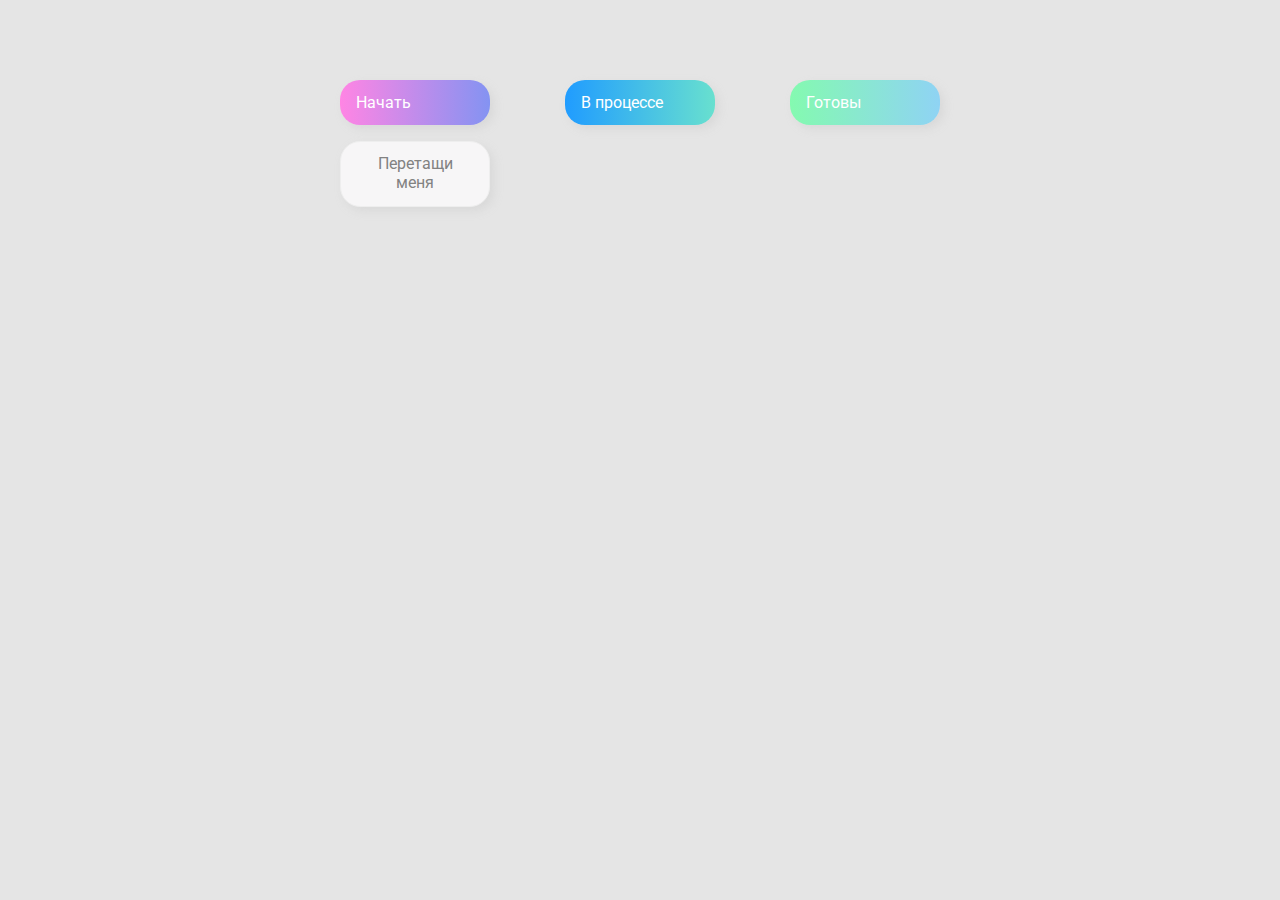
<file: index.html>
<!DOCTYPE html>
<html lang="en">
  <head>
    <meta charset="UTF-8" />
    <meta name="viewport" content="width=device-width, initial-scale=1.0" />
    <link rel="stylesheet" href="styles.css" />
    <title>Drag & Drop | Проект 2</title>
  </head>
  <body>
    <div>
      <div class="row">
        <div class="col-header start">Начать</div>
        <div class="col-header progress">В процессе</div>
        <div class="col-header done">Готовы</div>
      </div>

      <div class="row">
        <div class="placeholder">
          <div class="item" draggable="true">Перетащи меня</div>
        </div>
        <div class="placeholder"></div>
        <div class="placeholder"></div>
      </div>
    </div>
    <script src="./app.js"></script>
  </body>
</html>
</file>
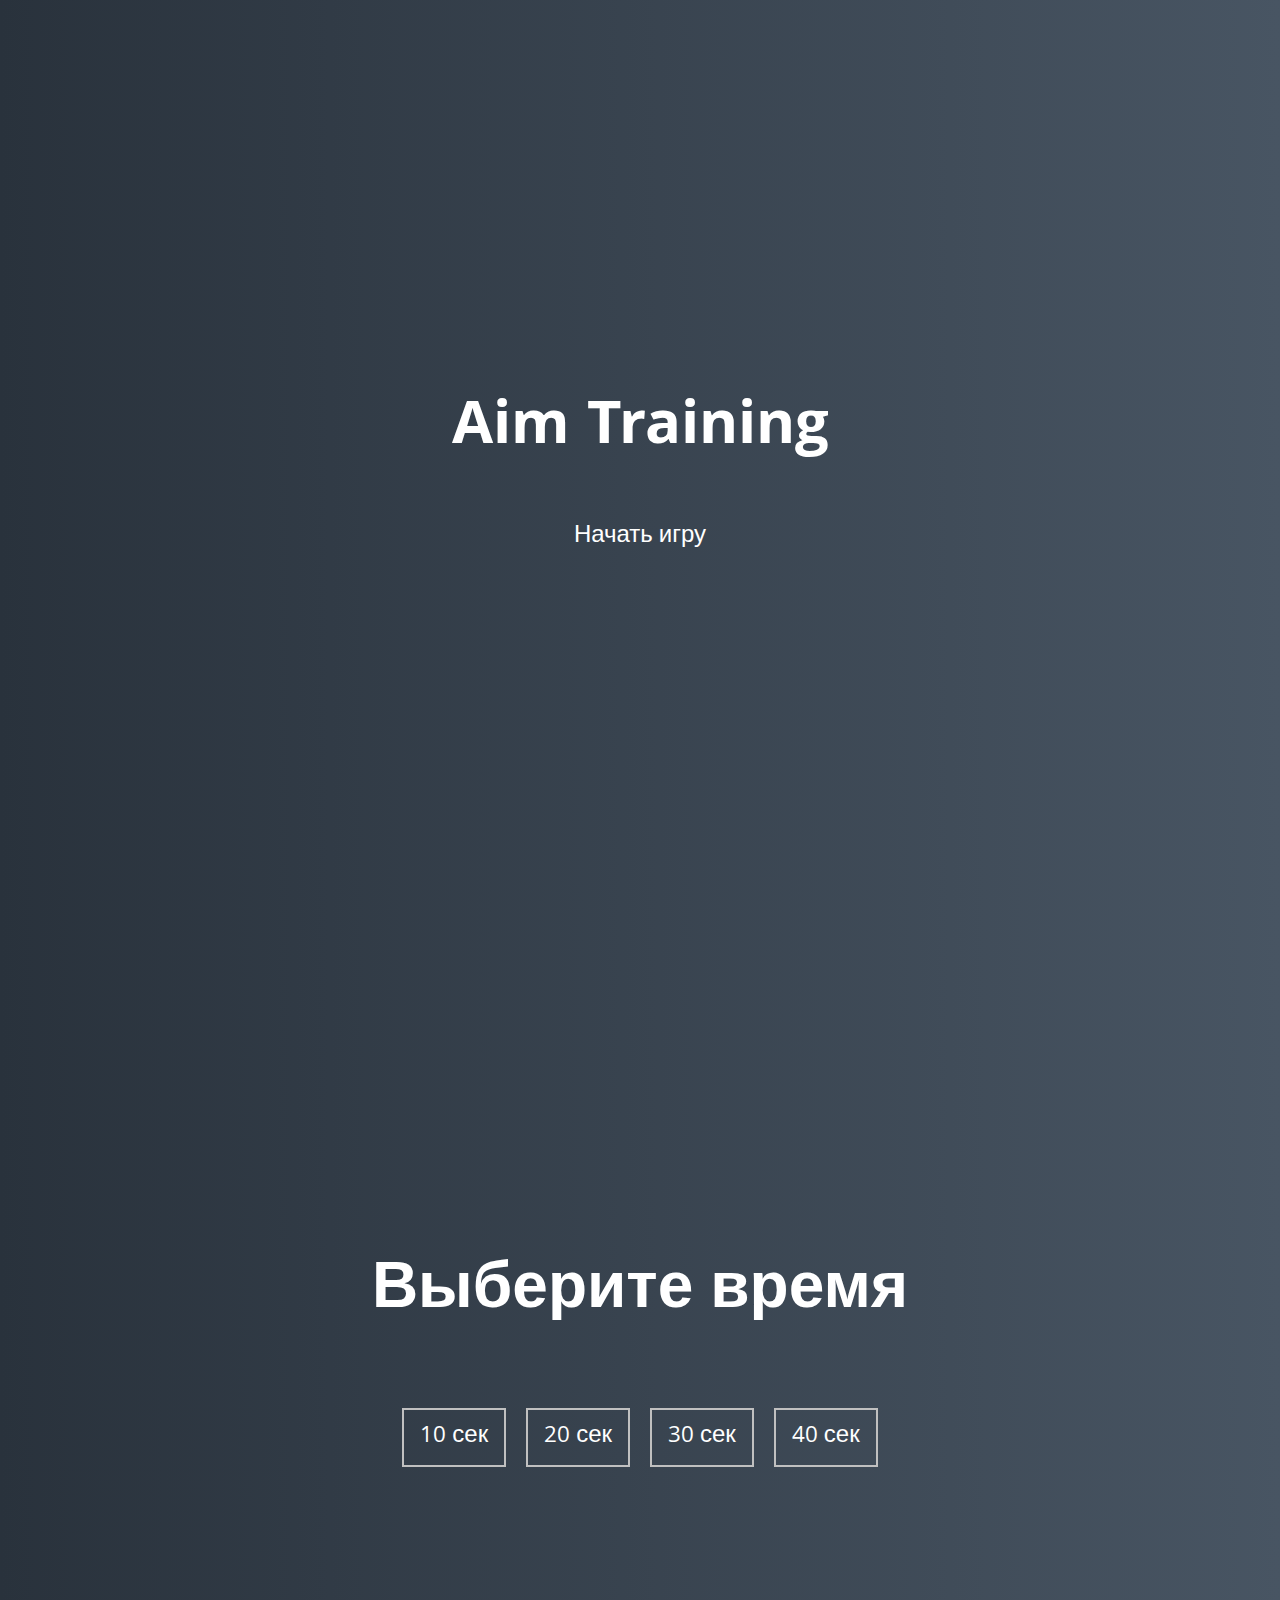
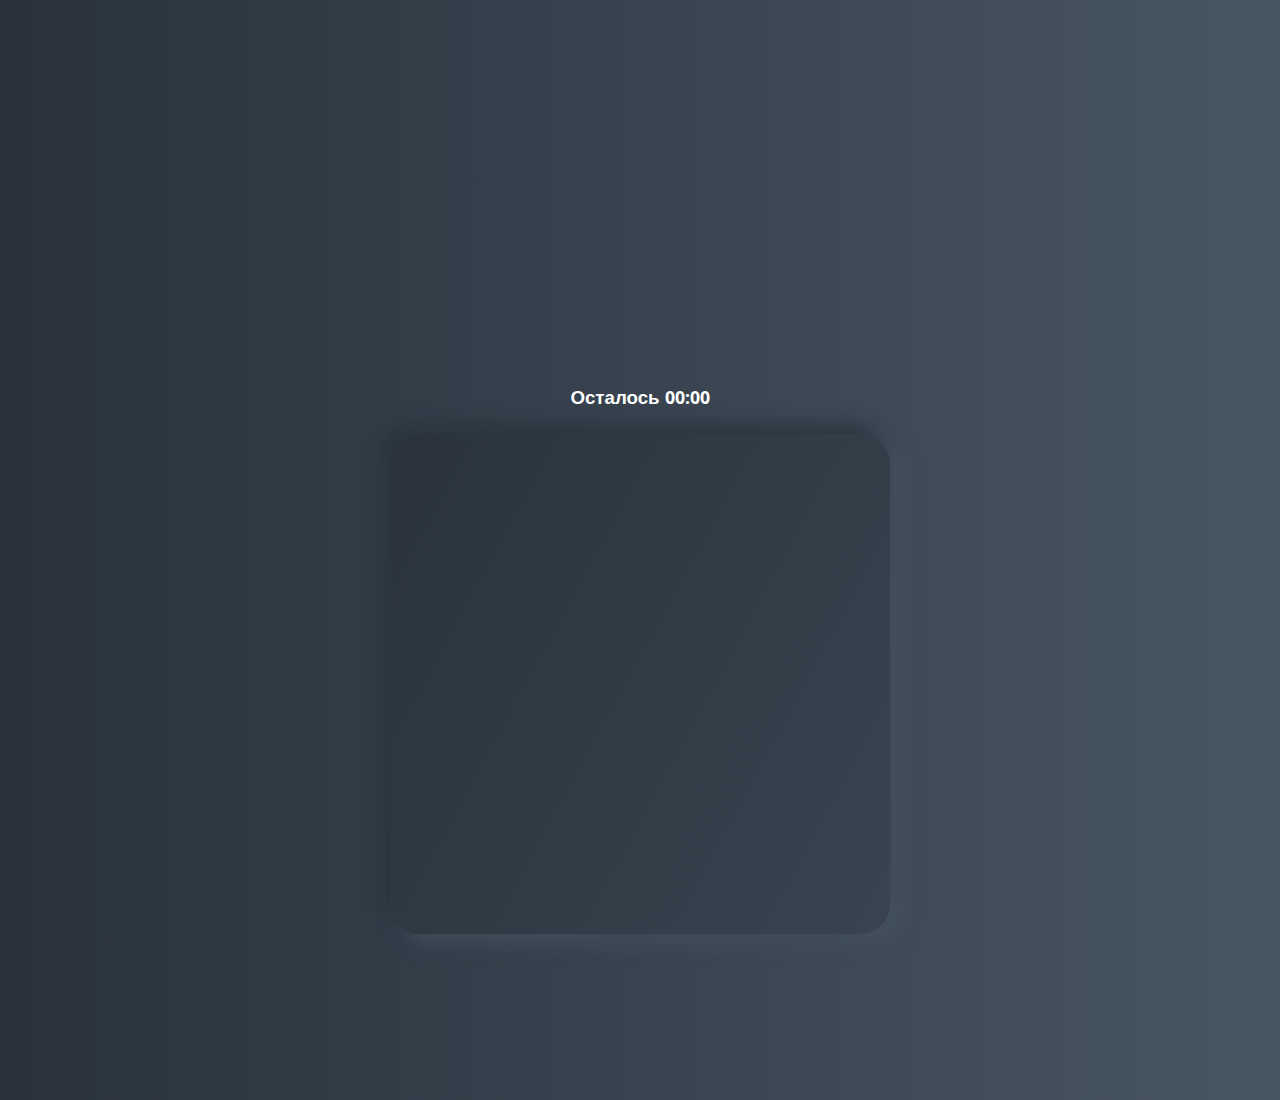
<file: aim-game/index.html>
<!DOCTYPE html>
<html lang="en">
  <head>
    <meta charset="UTF-8" />
    <meta name="viewport" content="width=device-width, initial-scale=1.0" />
    <link rel="stylesheet" href="styles.css" />
    <title>Aim Training | Проект 5</title>
  </head>
  <body>
    <div class="screen">
      <h1>Aim Training</h1>
      <a href="#" class="start" id="start">Начать игру</a>
    </div>

    <div class="screen">
      <h1>Выберите время</h1>
      <ul class="time-list" id="time-list">
        <li>
          <button class="time-btn" data-time="10">10 сек</button>
        </li>
        <li>
          <button class="time-btn" data-time="20">20 сек</button>
        </li>
        <li>
          <button class="time-btn" data-time="30">30 сек</button>
        </li>
        <li>
          <button class="time-btn" data-time="40">40 сек</button>
        </li>
      </ul>
    </div>
    
    <div class="screen">
      <h3>Осталось <span id="time">00:00</span></h3>
      <div class="board" id="board"></div>
    </div>
    <script src="./app.js"></script>
  </body>
</html>
</file>
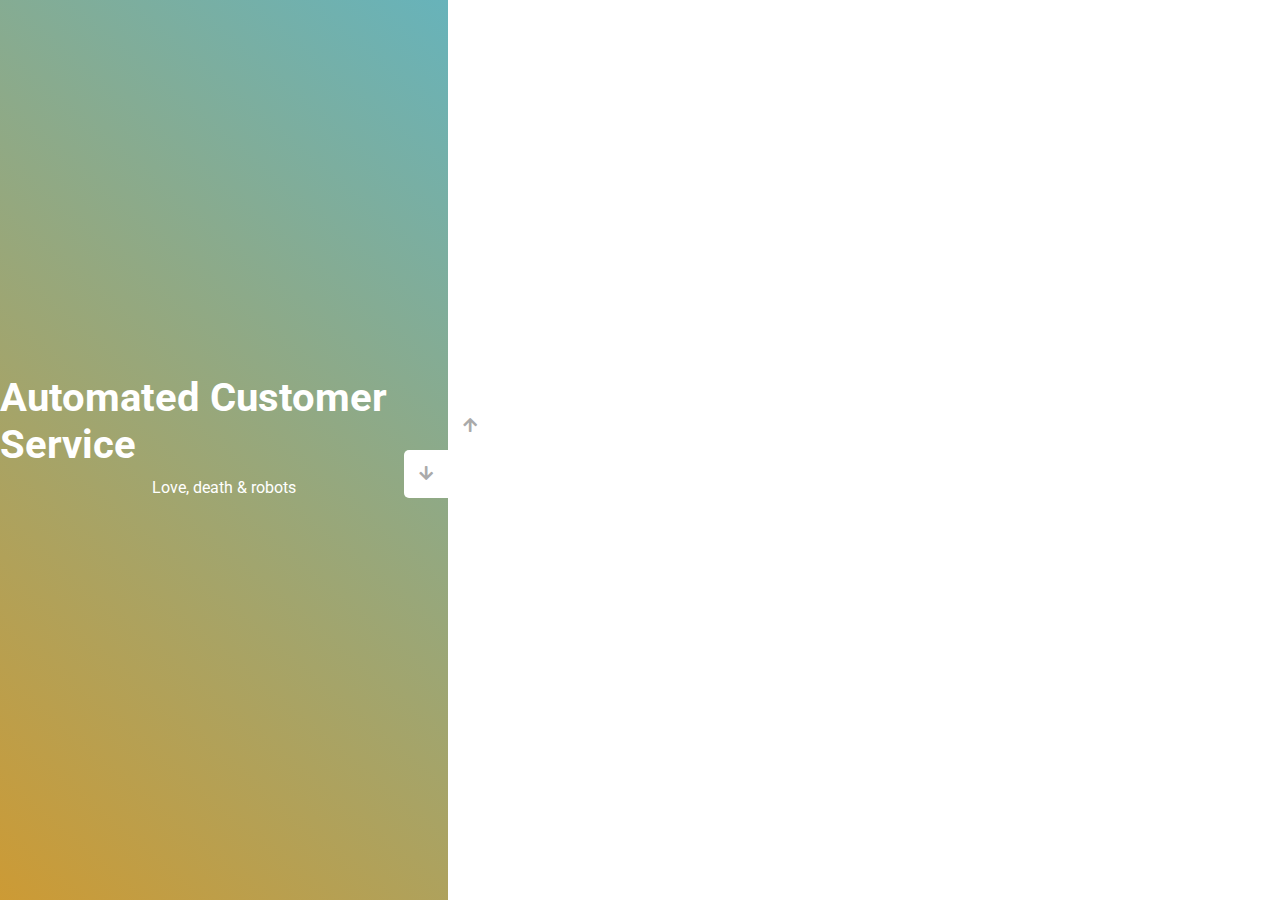
<file: slider/index.html>
<!DOCTYPE html>
<html lang="en">
  <head>
    <meta charset="UTF-8" />
    <meta name="viewport" content="width=device-width, initial-scale=1.0" />
    <link
      rel="stylesheet"
      href="https://cdnjs.cloudflare.com/ajax/libs/font-awesome/5.15.1/css/all.min.css"
    />
    <link rel="stylesheet" href="style.css" />
    <title>Слайдер | Проект 3</title>
  </head>
  <body>
    <div class="container">
      <div class="sidebar">
        <div
          style="
            background: linear-gradient(229.99deg, #b1c8b7 -26%, #011308 145%);
          "
        >
          <h1>Snow in the desert</h1>
          <p>Love, death & robots</p>
        </div>
        <div
          style="
            background: linear-gradient(215.32deg, rgb(255, 226, 195) -1%, rgb(144, 51, 1) 124%);
          "
        >
          <h1>Life Hutch</h1>
          <p>Love, death & robots</p>
        </div>
        <div
          style="
            background: linear-gradient(221.87deg, #fbfbfb 1%, rgb(189, 142, 75) 128%);
          "
        >
          <h1>Zima Blue</h1>
          <p>Love, death & robots</p>
        </div>
        <div
          style="
            background: linear-gradient(220.16deg, #5fb5c5 -8%, #f39102 138%);
          "
        >
          <h1>Automated Customer Service</h1>
          <p>Love, death & robots</p>
        </div>
      </div>
      <div class="main-slide">
        <div
          style="
            background-image: url('https://plus.unsplash.com/premium_photo-1701127871438-af582cdd8c55?q=80&w=2070&auto=format&fit=crop&ixlib=rb-4.0.3&ixid=M3wxMjA3fDB8MHxwaG90by1wYWdlfHx8fGVufDB8fHx8fA%3D%3D');
          "
        ></div>
        <div
          style="
            background-image: url('https://images.unsplash.com/photo-1701352281350-ed4a1e76c303?q=80&w=1935&auto=format&fit=crop&ixlib=rb-4.0.3&ixid=M3wxMjA3fDB8MHxwaG90by1wYWdlfHx8fGVufDB8fHx8fA%3D%3D');
          "
        ></div>
        <div
          style="
            background-image: url('https://images.unsplash.com/photo-1682686580186-b55d2a91053c?q=80&w=1975&auto=format&fit=crop&ixlib=rb-4.0.3&ixid=M3wxMjA3fDF8MHxwaG90by1wYWdlfHx8fGVufDB8fHx8fA%3D%3D');
          "
        ></div>
        <div
          style="
            background-image: url('https://images.unsplash.com/photo-1529431066294-ece7c10b794c?q=80&w=2071&auto=format&fit=crop&ixlib=rb-4.0.3&ixid=M3wxMjA3fDB8MHxwaG90by1wYWdlfHx8fGVufDB8fHx8fA%3D%3D');
          "
        ></div>
      </div>
      <div class="controls">
        <button class="down-button">
          <i class="fas fa-arrow-down"></i>
        </button>
        <button class="up-button">
          <i class="fas fa-arrow-up"></i>
        </button>
      </div>
    </div>
    <script src="./app.js"></script>
  </body>
</html>
</file>
<file: styles.css>
@import url("https://fonts.googleapis.com/css?family=Roboto&display=swap");

* {
  box-sizing: border-box;
}

body {
  font-family: "Roboto", sans-serif;
  background-color: #e5e5e5;
  display: flex;
  padding-top: 5rem;
  justify-content: center;
  overflow: hidden;
  margin: 0;
}

.row {
  display: flex;
  width: 600px;
  justify-content: space-between;
  margin-bottom: 1rem;
}

.col-header {
  width: 150px;
  box-shadow: 4px 4px 9px rgba(198, 198, 198, 0.36);
  border-radius: 20px;
  padding: 0.8rem 1rem;
  color: #fff;
}

.item {
  width: 150px;
  height: 66px;
  border: 1px solid #eee;
  box-shadow: 4px 4px 9px rgba(198, 198, 198, 0.36);
  border-radius: 20px;
  background: #f7f6f7;
  padding: 0.8rem 1rem;
  color: #828282;
  text-align: center;
  cursor: grab;
}

.item:active {
  cursor: grabbing;
}

.placeholder {
  width: 150px;
  height: 66px;
}

.start {
  background: linear-gradient(90deg, #ff85e4 0%, #229efd 179.25%);
}

.progress {
  background: linear-gradient(90deg, #209cff 0%, #68e0cf 100%);
}

.done {
  background: linear-gradient(90deg, #84fab0 0%, #8fd3f4 100%);
}

.hold {
  border: 5px solid rgb(192, 231, 255);
}

.hide {
  display: none;
}

.hovered {
  border-top: 2px solid rgb(139, 191, 255);
}
</file>
<file: aim-game/styles.css>
@import url("https://fonts.googleapis.com/css?family=Khula&display=swap");

* {
  box-sizing: border-box;
}

body {
  color: #fff;
  font-family: "Khula", sans-serif;
  height: 100vh;
  overflow: hidden;
  margin: 0;
  text-align: center;
}

a {
  color: #fff;
  text-decoration: none;
}

a:hover {
  color: #16d9e3;
}

.start {
  font-size: 1.5rem;
}

h1 {
  line-height: 1.4;
  font-size: 4rem;
}

.screen {
  display: flex;
  flex-direction: column;
  align-items: center;
  justify-content: center;
  height: 100vh;
  width: 100vw;
  transition: margin 0.5s ease-out;
  background: linear-gradient(90deg, #29323c 0%, #485563 100%);
}

.screen.up {
  margin-top: -100vh;
}

.time-list {
  display: flex;
  flex-wrap: wrap;
  justify-content: center;
  list-style: none;
  padding: 0;
}

.time-list li {
  margin: 10px;
}

.time-btn {
  background-color: transparent;
  border: 2px solid #c0c0c0;
  color: #fff;
  cursor: pointer;
  font-family: inherit;
  padding: 0.5rem 1rem;
  font-size: 1.5rem;
}

.time-btn:hover {
  border: 2px solid #16d9e3;
  color: #16d9e3;
}

.hide {
  opacity: 0;
}

.primary {
  color: #16d9e3;
}

.board {
  display: flex;
  justify-content: center;
  align-items: center;
  position: relative;
  width: 500px;
  height: 500px;
  background: linear-gradient(118.38deg, #29323c -4.6%, #485563 200.44%);
  box-shadow: -8px -8px 20px #2a333d, 10px 7px 20px #475462;
  border-radius: 30px;
  overflow: hidden;
}

.circle {
  background: linear-gradient(90deg, #16d9e3 0%, #30c7ec 47%, #46aef7 100%);
  position: absolute;
  border-radius: 50%;
  cursor: pointer;
}
</file>
<file: slider/style.css>
@import url("https://fonts.googleapis.com/css?family=Roboto&display=swap");

* {
  box-sizing: border-box;
  margin: 0;
  padding: 0;
}

body {
  font-family: "Roboto", sans-serif;
  height: 100vh;
}

.container {
  position: relative;
  overflow: hidden;
  width: 100vw;
  height: 100vh;
}

.sidebar {
  height: 100%;
  width: 35%;
  position: absolute;
  top: 0;
  left: 0;
  transition: transform 0.5s ease-in-out;
}

.sidebar > div {
  height: 100%;
  width: 100%;
  display: flex;
  flex-direction: column;
  align-items: center;
  justify-content: center;
  color: #fff;
}

.sidebar h1 {
  font-size: 40px;
  margin-bottom: 10px;
  margin-top: -30px;
}

.main-slide {
  height: 100%;
  position: absolute;
  top: 0;
  left: 35%;
  width: 65%;
  transition: transform 0.5s ease-in-out;
}

.main-slide > div {
  background-repeat: no-repeat;
  background-size: cover;
  background-position: center center;
  height: 100%;
  width: 100%;
}

button {
  background-color: #fff;
  border: none;
  color: #aaa;
  cursor: pointer;
  font-size: 16px;
  padding: 15px;
}

button:hover {
  color: #222;
}

button:focus {
  outline: none;
}

.container .controls button {
  position: absolute;
  left: 35%;
  top: 50%;
  z-index: 100;
}

.container .controls .down-button {
  transform: translateX(-100%);
  border-top-left-radius: 5px;
  border-bottom-left-radius: 5px;
}

.container .controls .up-button {
  transform: translateY(-100%);
  border-top-right-radius: 5px;
  border-bottom-right-radius: 5px;
}
</file>
